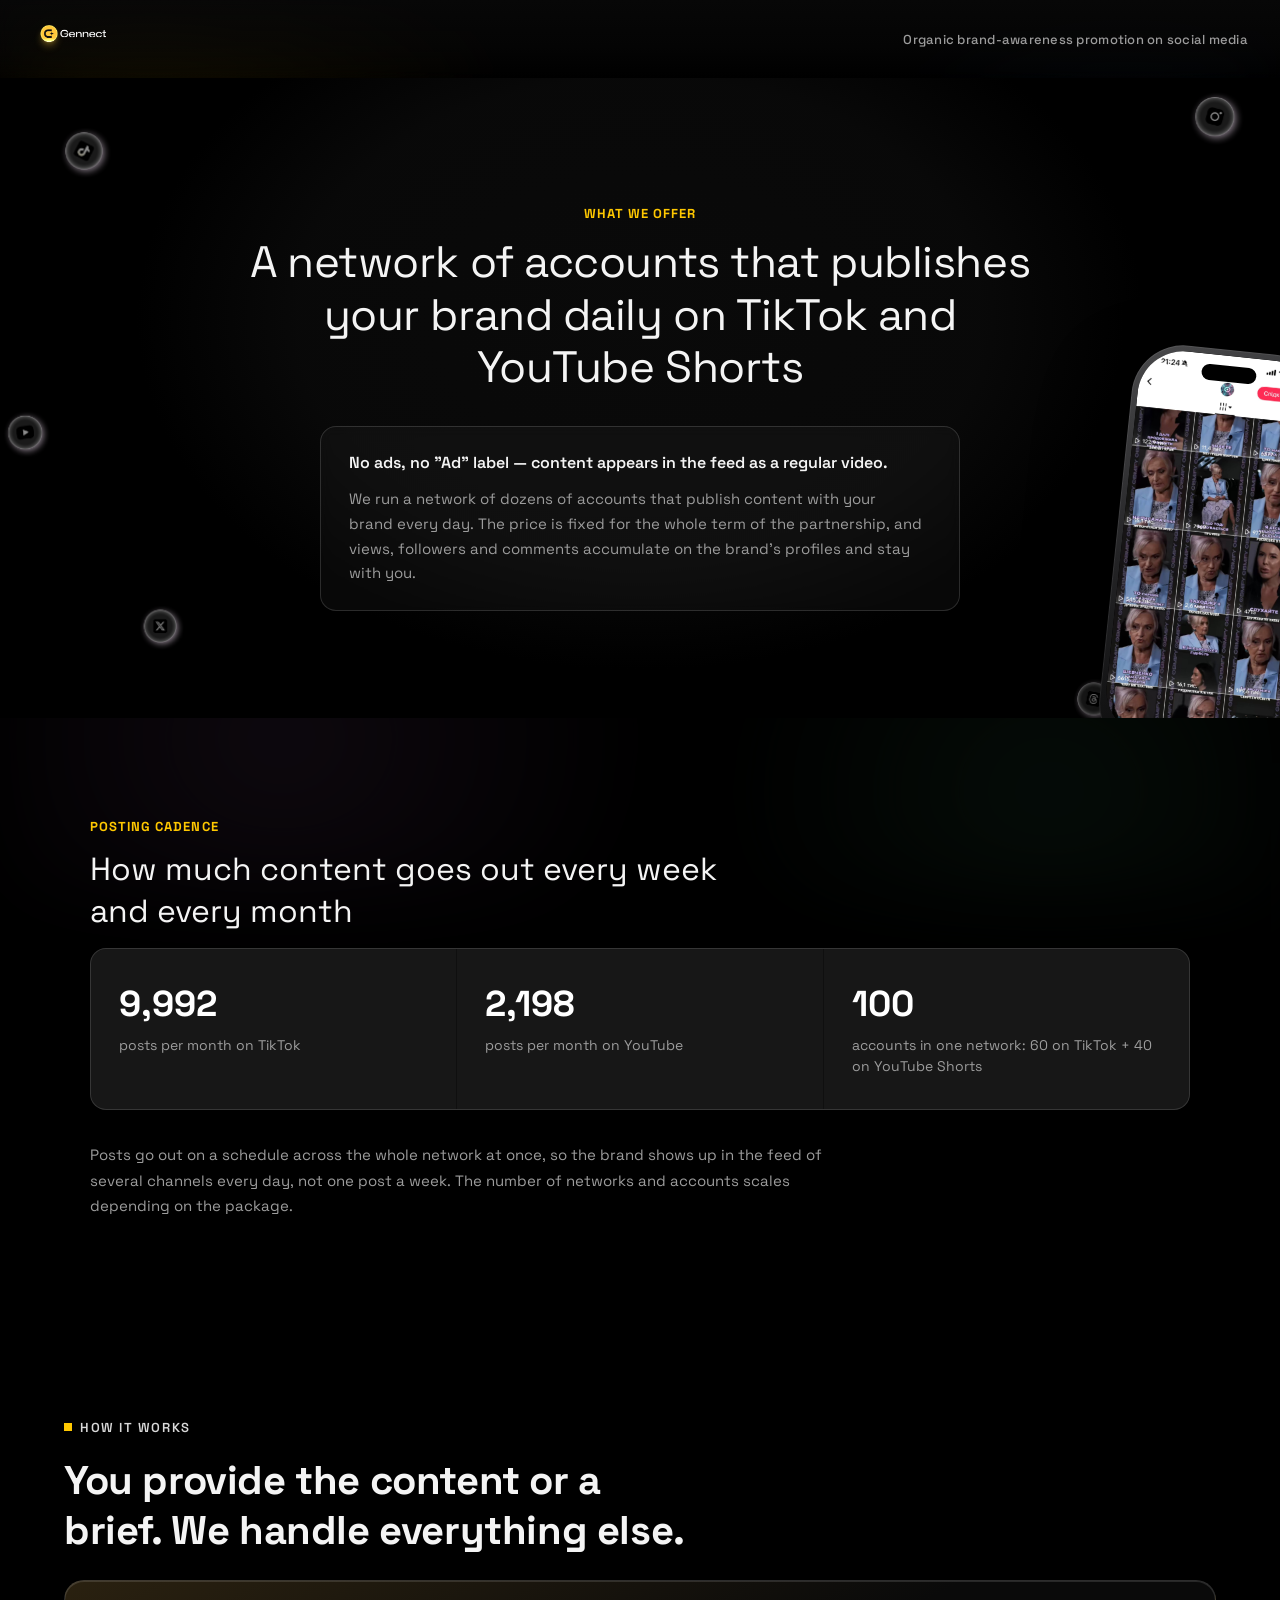
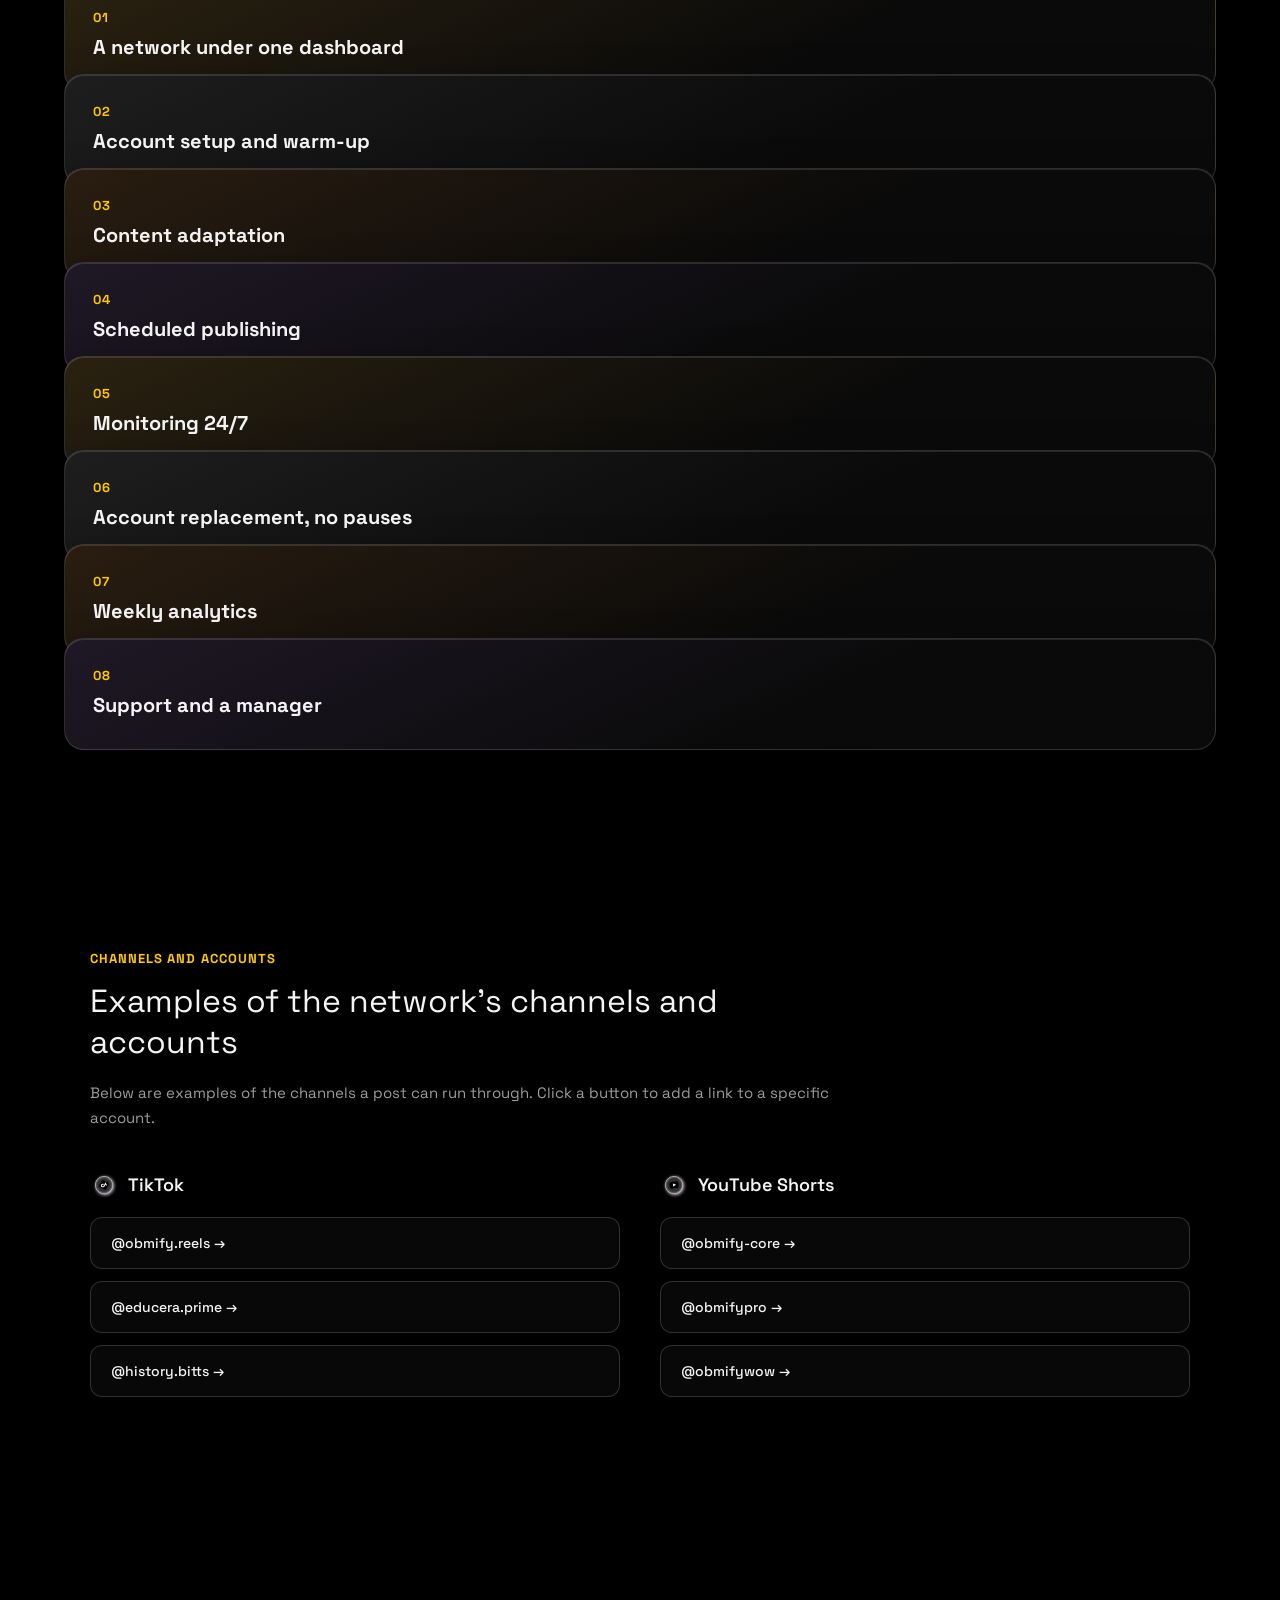
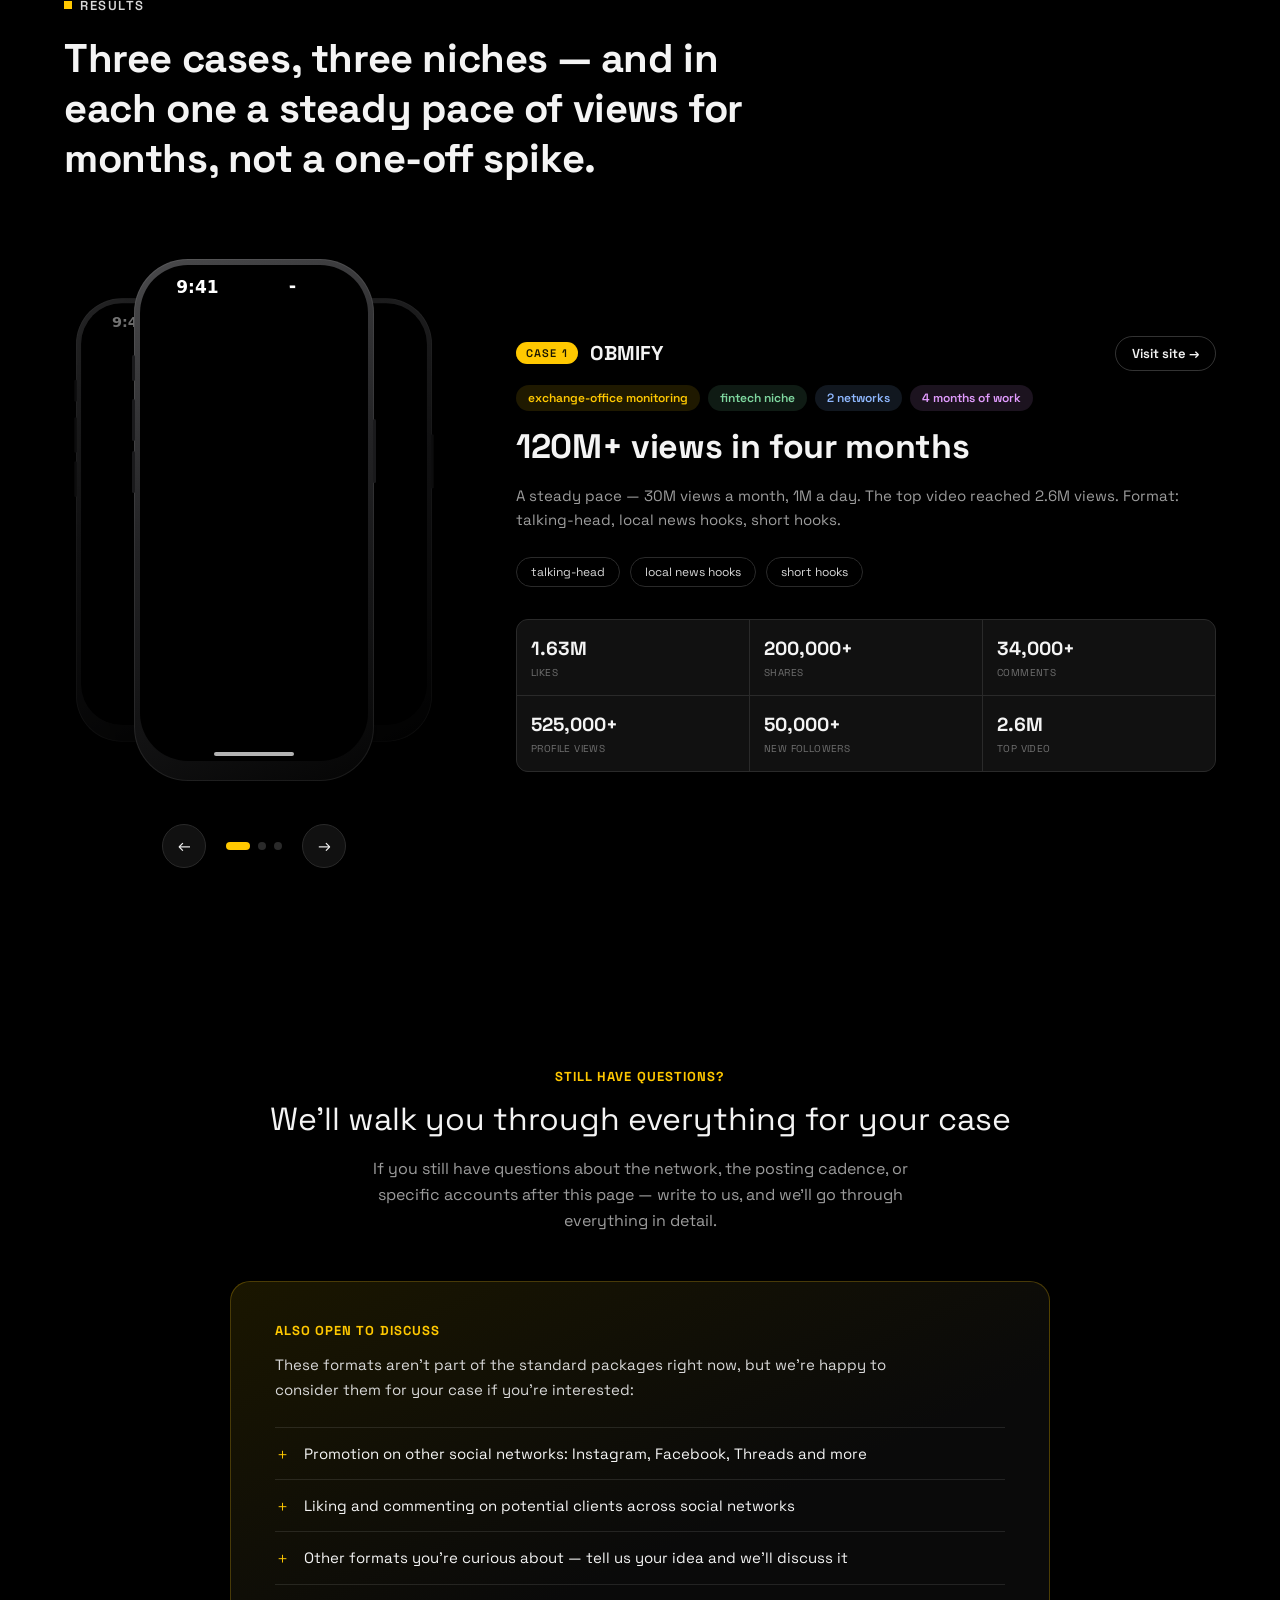
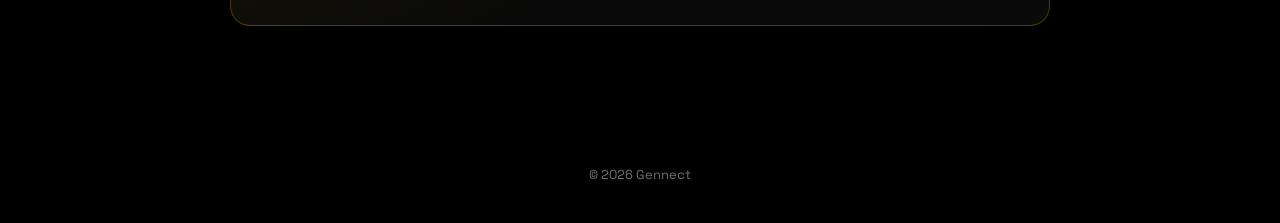
<file: index.html>
<!DOCTYPE html>
<html lang="en">
<head>
<meta charset="utf-8">
<meta name="viewport" content="width=device-width, initial-scale=1">
<title>Gennect — TikTok &amp; YouTube Shorts Promotion Network</title>
<link rel="preconnect" href="https://fonts.googleapis.com">
<link rel="preconnect" href="https://fonts.gstatic.com" crossorigin>
<link href="https://fonts.googleapis.com/css2?family=Space+Grotesk:wght@400;500;600;700&display=swap" rel="stylesheet">
<link rel="stylesheet" href="styles.css">
</head>
<body>
<div class="bg-glow" aria-hidden="true"></div>
<div class="page">

  <header class="gpe-header">
    <div class="header-inner">
      <img src="assets/logo.png" alt="Gennect" class="logo">
      <span class="header-tagline">Organic brand-awareness promotion on social media</span>
    </div>
  </header>

  <!-- HERO -->
  <section class="gpe-hero">
    <div class="hero-video-wrap">
      <video src="assets/hero-orb.mp4" autoplay loop muted playsinline class="hero-video"></video>
    </div>
    <div class="hero-icons" id="heroIcons">
      <div class="hero-icon" data-id="icon-tt"><img src="assets/icon-tt.png" alt=""></div>
      <div class="hero-icon" data-id="icon-ig"><img src="assets/icon-ig.png" alt=""></div>
      <div class="hero-icon" data-id="icon-yt"><img src="assets/icon-yt.png" alt=""></div>
      <div class="hero-icon" data-id="icon-fb"><img src="assets/icon-fb.png" alt=""></div>
      <div class="hero-icon" data-id="icon-x"><img src="assets/icon-x.png" alt=""></div>
      <div class="hero-icon" data-id="icon-threads"><img src="assets/icon-threads.png" alt=""></div>
    </div>
    <div class="hero-fade"></div>

    <div class="hero-phone-mock">
      <div class="ios-device" data-dark="true">
        <div class="ios-dynamic-island"></div>
        <div class="ios-status-bar">
          <span class="ios-time">9:41</span>
          <div class="ios-status-icons">
            <svg width="19" height="12" viewBox="0 0 19 12"><rect x="0" y="7.5" width="3.2" height="4.5" rx="0.7" fill="#fff"/><rect x="4.8" y="5" width="3.2" height="7" rx="0.7" fill="#fff"/><rect x="9.6" y="2.5" width="3.2" height="9.5" rx="0.7" fill="#fff"/><rect x="14.4" y="0" width="3.2" height="12" rx="0.7" fill="#fff"/></svg>
            <svg width="17" height="12" viewBox="0 0 17 12"><path d="M8.5 3.2C10.8 3.2 12.9 4.1 14.4 5.6L15.5 4.5C13.7 2.7 11.2 1.5 8.5 1.5C5.8 1.5 3.3 2.7 1.5 4.5L2.6 5.6C4.1 4.1 6.2 3.2 8.5 3.2Z" fill="#fff"/><path d="M8.5 6.8C9.9 6.8 11.1 7.3 12 8.2L13.1 7.1C11.8 5.9 10.2 5.1 8.5 5.1C6.8 5.1 5.2 5.9 3.9 7.1L5 8.2C5.9 7.3 7.1 6.8 8.5 6.8Z" fill="#fff"/><circle cx="8.5" cy="10.5" r="1.5" fill="#fff"/></svg>
            <svg width="27" height="13" viewBox="0 0 27 13"><rect x="0.5" y="0.5" width="23" height="12" rx="3.5" stroke="#fff" stroke-opacity="0.35" fill="none"/><rect x="2" y="2" width="20" height="9" rx="2" fill="#fff"/><path d="M25 4.5V8.5C25.8 8.2 26.5 7.2 26.5 6.5C26.5 5.8 25.8 4.8 25 4.5Z" fill="#fff" fill-opacity="0.4"/></svg>
          </div>
        </div>
        <div class="ios-content">
          <img src="assets/hero-phone-screenshot.png" alt="Gennect app screenshot">
        </div>
        <div class="ios-home-indicator"><span></span></div>
      </div>
    </div>

    <div class="hero-copy">
      <div class="eyebrow">WHAT WE OFFER</div>
      <h1 class="gpe-hero-h1">A network of accounts that publishes your brand daily on TikTok and YouTube Shorts</h1>
      <div class="hero-quote">
        <p class="hero-quote-lead">No ads, no "Ad" label — content appears in the feed as a regular video.</p>
        <p class="hero-quote-body">We run a network of dozens of accounts that publish content with your brand every day. The price is fixed for the whole term of the partnership, and views, followers and comments accumulate on the brand's profiles and stay with you.</p>
      </div>
    </div>
  </section>

  <!-- CADENCE -->
  <section class="gpe-section cadence-section">
    <div class="section-inner">
      <div class="eyebrow">POSTING CADENCE</div>
      <h2 class="section-h2 cadence-h2">How much content goes out every week and every month</h2>
      <div class="gpe-grid-3 cadence-grid">
        <div class="cadence-card">
          <div class="cadence-num" data-target="10000">0</div>
          <div class="cadence-label">posts per month on TikTok</div>
        </div>
        <div class="cadence-card">
          <div class="cadence-num" data-target="2200">0</div>
          <div class="cadence-label">posts per month on YouTube</div>
        </div>
        <div class="cadence-card">
          <div class="cadence-num" data-target="100">0</div>
          <div class="cadence-label">accounts in one network: 60 on TikTok + 40 on YouTube Shorts</div>
        </div>
      </div>
      <p class="cadence-footnote">Posts go out on a schedule across the whole network at once, so the brand shows up in the feed of several channels every day, not one post a week. The number of networks and accounts scales depending on the package.</p>
    </div>
  </section>

  <!-- HOW IT WORKS -->
  <section id="how" class="gpe-section how-section">
    <div class="section-inner-wide">
      <div class="how-head">
        <div class="kicker"><span class="kicker-dot"></span><span class="kicker-text">HOW IT WORKS</span></div>
        <h2 class="section-h2-lg">You provide the content or a brief. We handle everything else.</h2>
      </div>
      <div class="how-stack" id="howStack"></div>
    </div>
  </section>

  <!-- CHANNELS -->
  <section class="gpe-section channels-section">
    <div class="section-inner">
      <div class="eyebrow">CHANNELS AND ACCOUNTS</div>
      <h2 class="section-h2 cadence-h2">Examples of the network's channels and accounts</h2>
      <p class="channels-desc">Below are examples of the channels a post can run through. Click a button to add a link to a specific account.</p>
      <div class="gpe-grid-2 channels-grid">
        <div>
          <div class="channel-head"><img src="assets/icon-tt.png" alt=""><span>TikTok</span></div>
          <div class="channel-links">
            <a href="https://www.tiktok.com/@obmify.reels" target="_blank" rel="noopener noreferrer">@obmify.reels →</a>
            <a href="https://www.tiktok.com/@educera.prime" target="_blank" rel="noopener noreferrer">@educera.prime →</a>
            <a href="https://www.tiktok.com/@history.bitts" target="_blank" rel="noopener noreferrer">@history.bitts →</a>
          </div>
        </div>
        <div>
          <div class="channel-head"><img src="assets/icon-yt.png" alt=""><span>YouTube Shorts</span></div>
          <div class="channel-links">
            <a href="https://youtube.com/@obmify-core?si=LIQifD5f63Yjq5cV" target="_blank" rel="noopener noreferrer">@obmify-core →</a>
            <a href="https://youtube.com/@obmifypro" target="_blank" rel="noopener noreferrer">@obmifypro →</a>
            <a href="https://youtube.com/@obmifywow" target="_blank" rel="noopener noreferrer">@obmifywow →</a>
          </div>
        </div>
      </div>
    </div>
  </section>

  <!-- CASES -->
  <section id="cases" class="gpe-section cases-section">
    <div class="section-inner-wide">
      <div class="kicker"><span class="kicker-dot"></span><span class="kicker-text">RESULTS</span></div>
      <h2 class="section-h2-lg cases-h2">Three cases, three niches — and in each one a steady pace of views for months, not a one-off spike.</h2>

      <div class="gpe-cases-grid">
        <div class="cases-visual">
          <div class="phones-stage" id="phonesStage"></div>
          <div class="cases-nav">
            <button class="nav-btn" id="prevCase" aria-label="Previous case">←</button>
            <div class="dots" id="dots"></div>
            <button class="nav-btn" id="nextCase" aria-label="Next case">→</button>
          </div>
        </div>

        <div class="case-detail" id="caseDetail"></div>
      </div>
    </div>
  </section>

  <!-- CLOSING CTA -->
  <section class="gpe-section closing-section">
    <div class="closing-intro">
      <div class="eyebrow">STILL HAVE QUESTIONS?</div>
      <h2 class="section-h2 cadence-h2">We'll walk you through everything for your case</h2>
      <p class="closing-desc">If you still have questions about the network, the posting cadence, or specific accounts after this page — write to us, and we'll go through everything in detail.</p>
    </div>
    <div class="closing-card">
      <div class="eyebrow">ALSO OPEN TO DISCUSS</div>
      <p class="closing-card-desc">These formats aren't part of the standard packages right now, but we're happy to consider them for your case if you're interested:</p>
      <div class="closing-list">
        <div class="closing-item"><span class="plus">＋</span><span>Promotion on other social networks: Instagram, Facebook, Threads and more</span></div>
        <div class="closing-item"><span class="plus">＋</span><span>Liking and commenting on potential clients across social networks</span></div>
        <div class="closing-item closing-item-last"><span class="plus">＋</span><span>Other formats you're curious about — tell us your idea and we'll discuss it</span></div>
      </div>
    </div>
  </section>

  <footer class="footer">
    <div class="footer-copy">© 2026 Gennect</div>
  </footer>

</div>
<script src="script.js"></script>
</body>
</html>
</file>
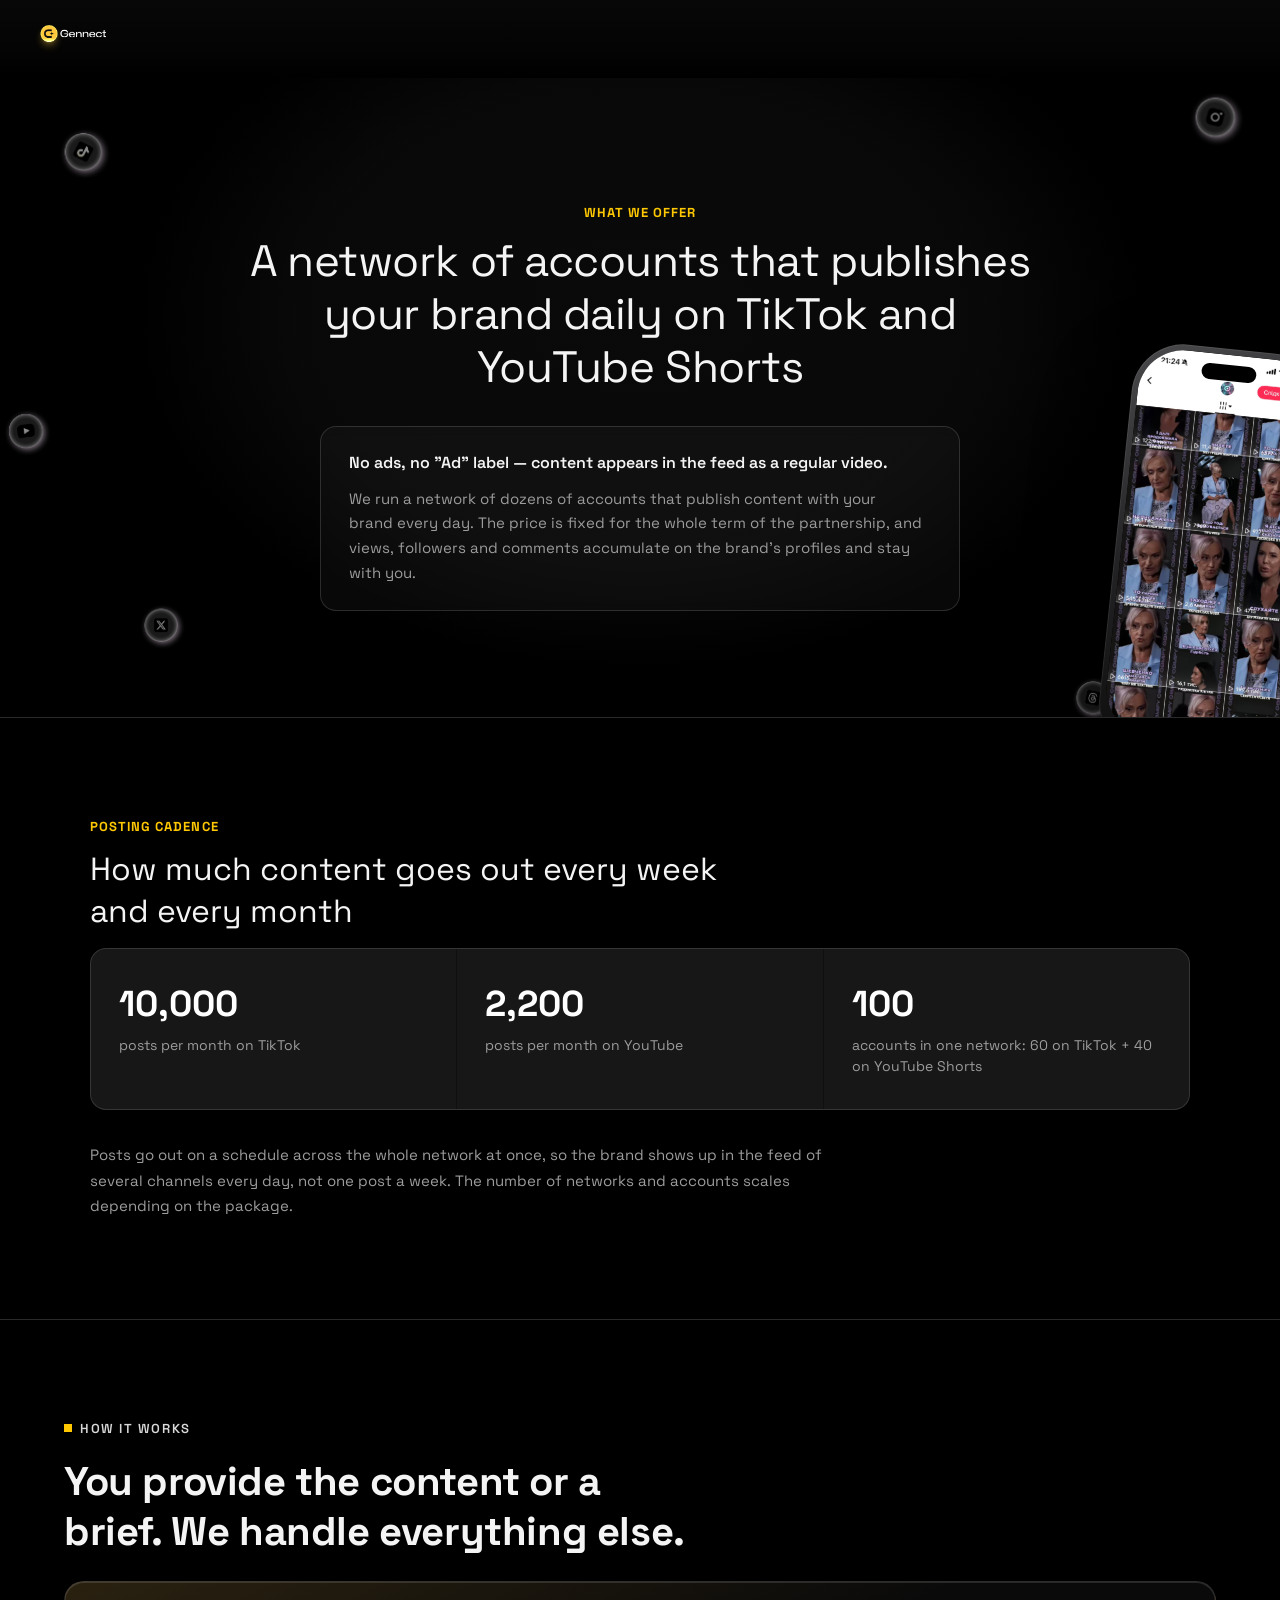
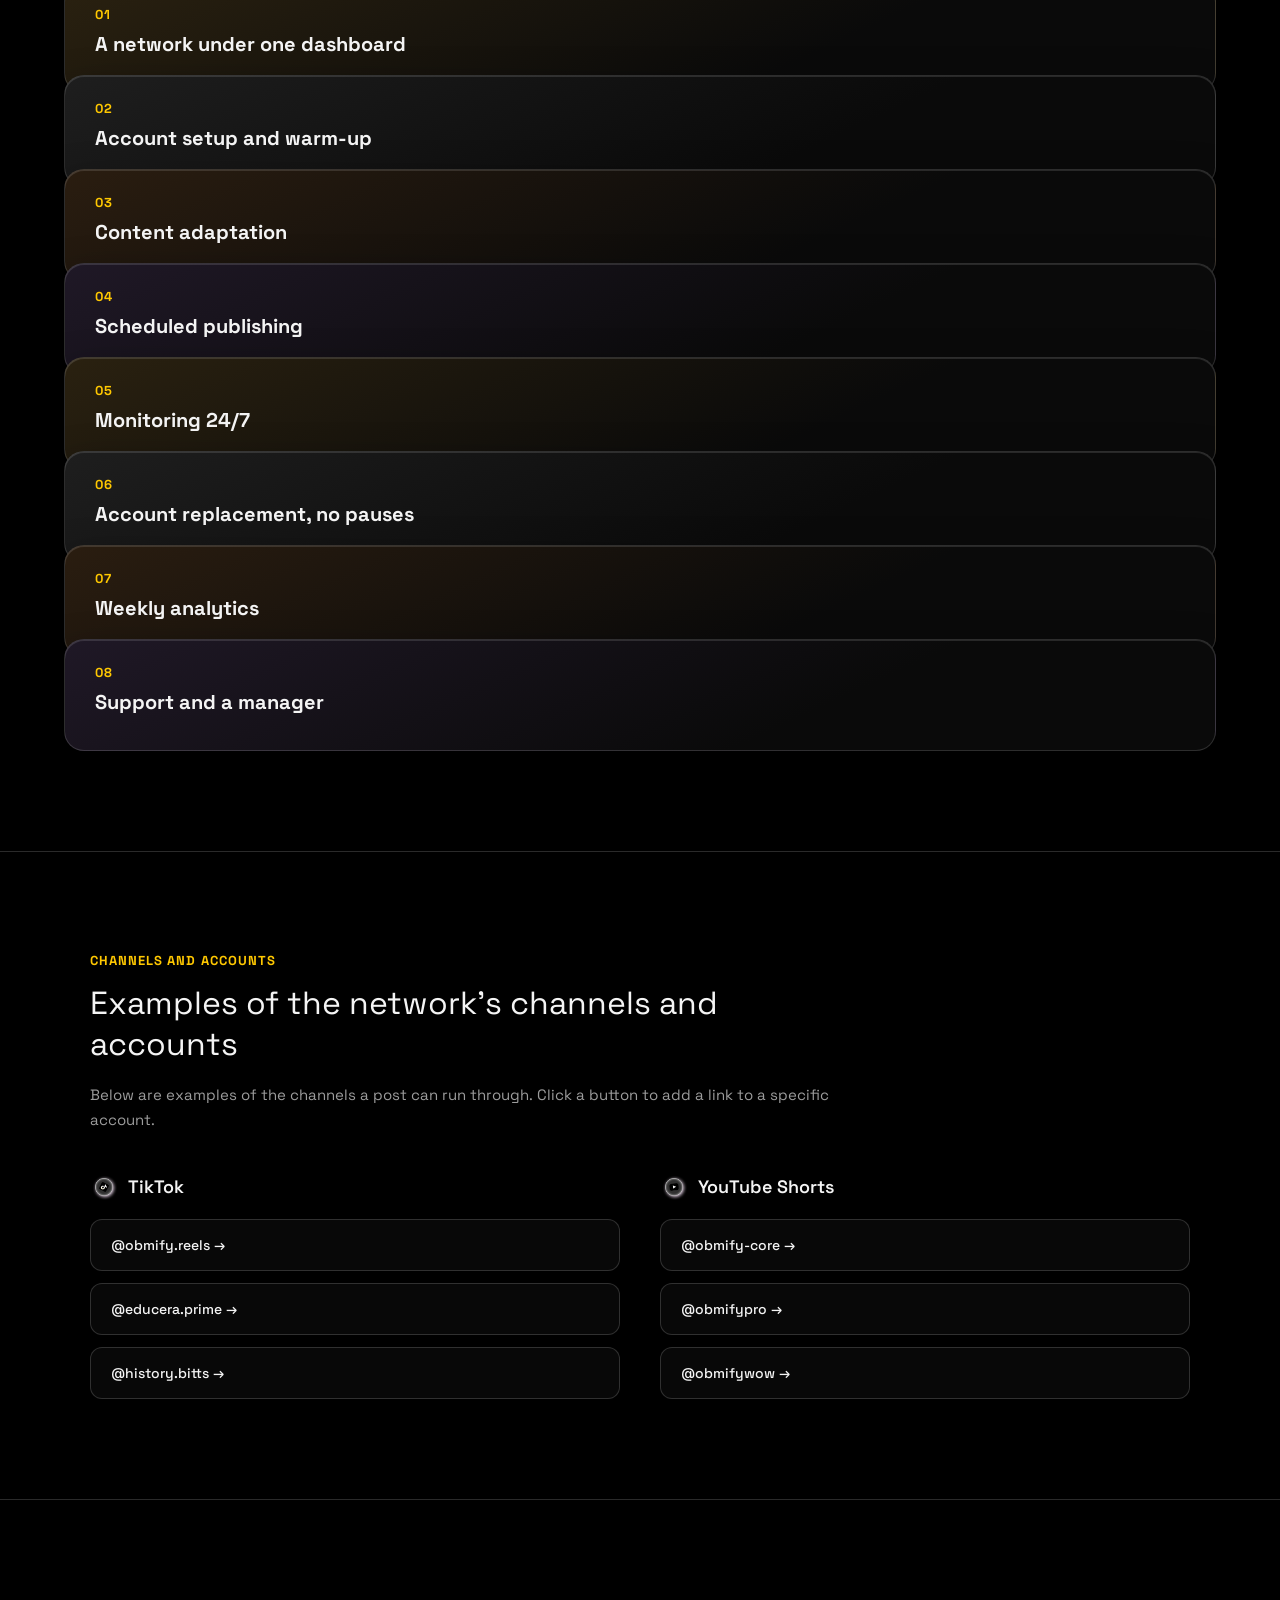
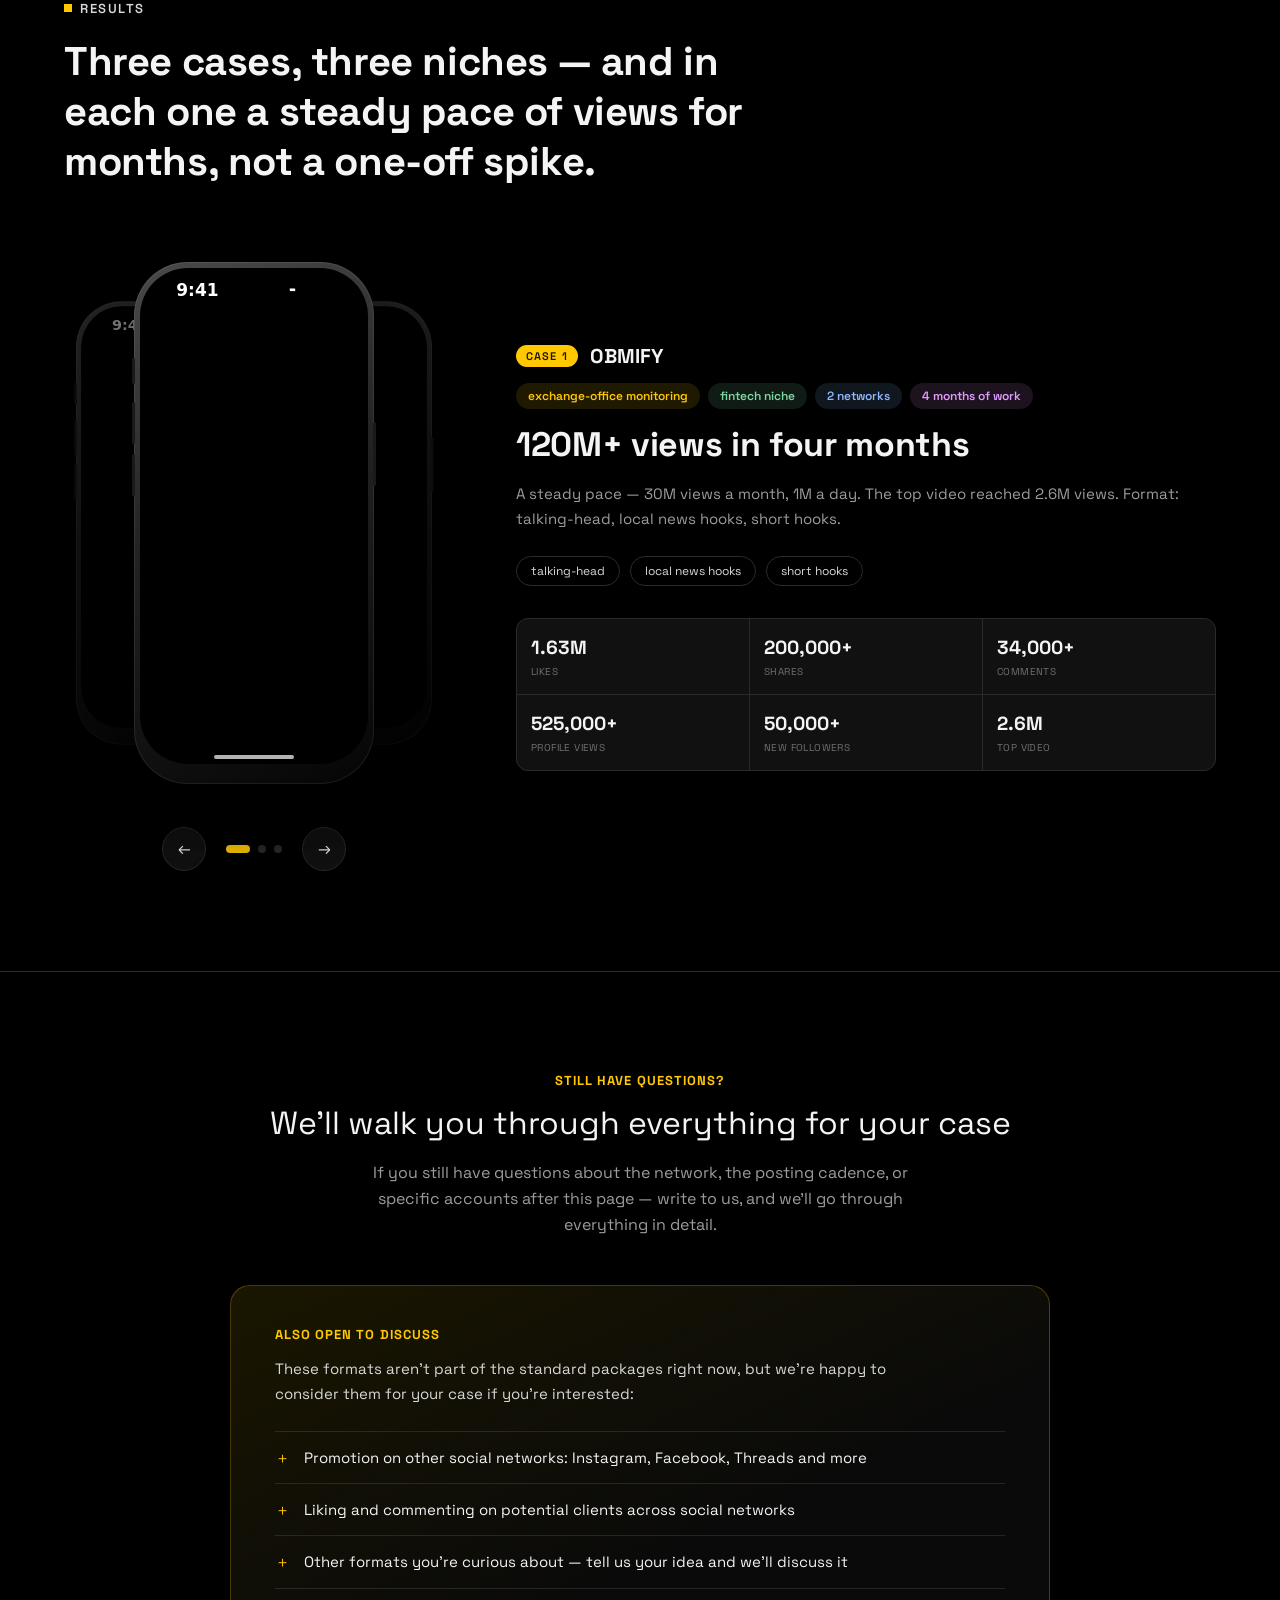
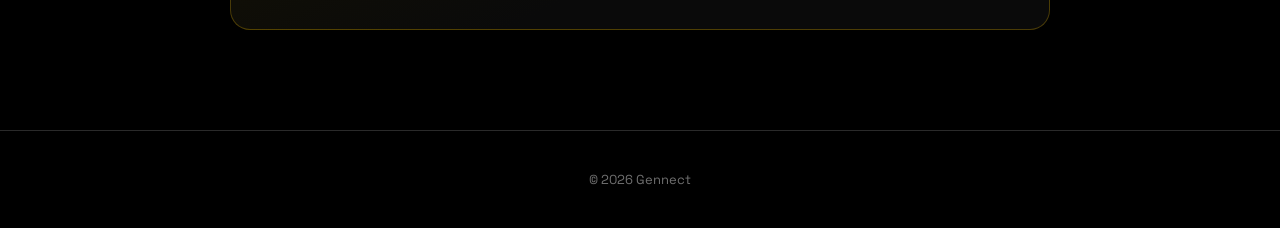
<file: site/index.html>
<!DOCTYPE html>
<html lang="en">
<head>
<meta charset="utf-8">
<meta name="viewport" content="width=device-width, initial-scale=1">
<title>Gennect — TikTok &amp; YouTube Shorts Promotion Network</title>
<link rel="preconnect" href="https://fonts.googleapis.com">
<link rel="preconnect" href="https://fonts.gstatic.com" crossorigin>
<link href="https://fonts.googleapis.com/css2?family=Space+Grotesk:wght@400;500;600;700&display=swap" rel="stylesheet">
<link rel="stylesheet" href="styles.css">
</head>
<body>
<div class="page">

  <header class="gpe-header">
    <div class="header-inner">
      <img src="assets/logo.png" alt="Gennect" class="logo">
    </div>
  </header>

  <!-- HERO -->
  <section class="gpe-hero">
    <div class="hero-video-wrap">
      <video src="assets/hero-orb.mp4" autoplay loop muted playsinline class="hero-video"></video>
    </div>
    <div class="hero-icons" id="heroIcons">
      <div class="hero-icon" data-id="icon-tt"><img src="assets/icon-tt.png" alt=""></div>
      <div class="hero-icon" data-id="icon-ig"><img src="assets/icon-ig.png" alt=""></div>
      <div class="hero-icon" data-id="icon-yt"><img src="assets/icon-yt.png" alt=""></div>
      <div class="hero-icon" data-id="icon-fb"><img src="assets/icon-fb.png" alt=""></div>
      <div class="hero-icon" data-id="icon-x"><img src="assets/icon-x.png" alt=""></div>
      <div class="hero-icon" data-id="icon-threads"><img src="assets/icon-threads.png" alt=""></div>
    </div>
    <div class="hero-fade"></div>

    <div class="hero-phone-mock">
      <div class="ios-device" data-dark="true">
        <div class="ios-dynamic-island"></div>
        <div class="ios-status-bar">
          <span class="ios-time">9:41</span>
          <div class="ios-status-icons">
            <svg width="19" height="12" viewBox="0 0 19 12"><rect x="0" y="7.5" width="3.2" height="4.5" rx="0.7" fill="#fff"/><rect x="4.8" y="5" width="3.2" height="7" rx="0.7" fill="#fff"/><rect x="9.6" y="2.5" width="3.2" height="9.5" rx="0.7" fill="#fff"/><rect x="14.4" y="0" width="3.2" height="12" rx="0.7" fill="#fff"/></svg>
            <svg width="17" height="12" viewBox="0 0 17 12"><path d="M8.5 3.2C10.8 3.2 12.9 4.1 14.4 5.6L15.5 4.5C13.7 2.7 11.2 1.5 8.5 1.5C5.8 1.5 3.3 2.7 1.5 4.5L2.6 5.6C4.1 4.1 6.2 3.2 8.5 3.2Z" fill="#fff"/><path d="M8.5 6.8C9.9 6.8 11.1 7.3 12 8.2L13.1 7.1C11.8 5.9 10.2 5.1 8.5 5.1C6.8 5.1 5.2 5.9 3.9 7.1L5 8.2C5.9 7.3 7.1 6.8 8.5 6.8Z" fill="#fff"/><circle cx="8.5" cy="10.5" r="1.5" fill="#fff"/></svg>
            <svg width="27" height="13" viewBox="0 0 27 13"><rect x="0.5" y="0.5" width="23" height="12" rx="3.5" stroke="#fff" stroke-opacity="0.35" fill="none"/><rect x="2" y="2" width="20" height="9" rx="2" fill="#fff"/><path d="M25 4.5V8.5C25.8 8.2 26.5 7.2 26.5 6.5C26.5 5.8 25.8 4.8 25 4.5Z" fill="#fff" fill-opacity="0.4"/></svg>
          </div>
        </div>
        <div class="ios-content">
          <img src="assets/hero-phone-screenshot.png" alt="Gennect app screenshot">
        </div>
        <div class="ios-home-indicator"><span></span></div>
      </div>
    </div>

    <div class="hero-copy">
      <div class="eyebrow">WHAT WE OFFER</div>
      <h1 class="gpe-hero-h1">A network of accounts that publishes your brand daily on TikTok and YouTube Shorts</h1>
      <div class="hero-quote">
        <p class="hero-quote-lead">No ads, no "Ad" label — content appears in the feed as a regular video.</p>
        <p class="hero-quote-body">We run a network of dozens of accounts that publish content with your brand every day. The price is fixed for the whole term of the partnership, and views, followers and comments accumulate on the brand's profiles and stay with you.</p>
      </div>
    </div>
  </section>

  <!-- CADENCE -->
  <section class="gpe-section cadence-section">
    <div class="section-inner">
      <div class="eyebrow">POSTING CADENCE</div>
      <h2 class="section-h2 cadence-h2">How much content goes out every week and every month</h2>
      <div class="gpe-grid-3 cadence-grid">
        <div class="cadence-card">
          <div class="cadence-num">10,000</div>
          <div class="cadence-label">posts per month on TikTok</div>
        </div>
        <div class="cadence-card">
          <div class="cadence-num">2,200</div>
          <div class="cadence-label">posts per month on YouTube</div>
        </div>
        <div class="cadence-card">
          <div class="cadence-num">100</div>
          <div class="cadence-label">accounts in one network: 60 on TikTok + 40 on YouTube Shorts</div>
        </div>
      </div>
      <p class="cadence-footnote">Posts go out on a schedule across the whole network at once, so the brand shows up in the feed of several channels every day, not one post a week. The number of networks and accounts scales depending on the package.</p>
    </div>
  </section>

  <!-- HOW IT WORKS -->
  <section id="how" class="gpe-section how-section">
    <div class="section-inner-wide">
      <div class="how-head">
        <div class="kicker"><span class="kicker-dot"></span><span class="kicker-text">HOW IT WORKS</span></div>
        <h2 class="section-h2-lg">You provide the content or a brief. We handle everything else.</h2>
      </div>
      <div class="how-stack" id="howStack"></div>
    </div>
  </section>

  <!-- CHANNELS -->
  <section class="gpe-section channels-section">
    <div class="section-inner">
      <div class="eyebrow">CHANNELS AND ACCOUNTS</div>
      <h2 class="section-h2 cadence-h2">Examples of the network's channels and accounts</h2>
      <p class="channels-desc">Below are examples of the channels a post can run through. Click a button to add a link to a specific account.</p>
      <div class="gpe-grid-2 channels-grid">
        <div>
          <div class="channel-head"><img src="assets/icon-tt.png" alt=""><span>TikTok</span></div>
          <div class="channel-links">
            <a href="https://www.tiktok.com/@obmify.reels" target="_blank" rel="noopener noreferrer">@obmify.reels →</a>
            <a href="https://www.tiktok.com/@educera.prime" target="_blank" rel="noopener noreferrer">@educera.prime →</a>
            <a href="https://www.tiktok.com/@history.bitts" target="_blank" rel="noopener noreferrer">@history.bitts →</a>
          </div>
        </div>
        <div>
          <div class="channel-head"><img src="assets/icon-yt.png" alt=""><span>YouTube Shorts</span></div>
          <div class="channel-links">
            <a href="https://youtube.com/@obmify-core?si=LIQifD5f63Yjq5cV" target="_blank" rel="noopener noreferrer">@obmify-core →</a>
            <a href="https://youtube.com/@obmifypro" target="_blank" rel="noopener noreferrer">@obmifypro →</a>
            <a href="https://youtube.com/@obmifywow" target="_blank" rel="noopener noreferrer">@obmifywow →</a>
          </div>
        </div>
      </div>
    </div>
  </section>

  <!-- CASES -->
  <section id="cases" class="gpe-section cases-section">
    <div class="section-inner-wide">
      <div class="kicker"><span class="kicker-dot"></span><span class="kicker-text">RESULTS</span></div>
      <h2 class="section-h2-lg cases-h2">Three cases, three niches — and in each one a steady pace of views for months, not a one-off spike.</h2>

      <div class="gpe-cases-grid">
        <div>
          <div class="phones-stage" id="phonesStage"></div>
          <div class="cases-nav">
            <button class="nav-btn" id="prevCase" aria-label="Previous case">←</button>
            <div class="dots" id="dots"></div>
            <button class="nav-btn" id="nextCase" aria-label="Next case">→</button>
          </div>
        </div>

        <div class="case-detail" id="caseDetail"></div>
      </div>
    </div>
  </section>

  <!-- CLOSING CTA -->
  <section class="gpe-section closing-section">
    <div class="closing-intro">
      <div class="eyebrow">STILL HAVE QUESTIONS?</div>
      <h2 class="section-h2 cadence-h2">We'll walk you through everything for your case</h2>
      <p class="closing-desc">If you still have questions about the network, the posting cadence, or specific accounts after this page — write to us, and we'll go through everything in detail.</p>
    </div>
    <div class="closing-card">
      <div class="eyebrow">ALSO OPEN TO DISCUSS</div>
      <p class="closing-card-desc">These formats aren't part of the standard packages right now, but we're happy to consider them for your case if you're interested:</p>
      <div class="closing-list">
        <div class="closing-item"><span class="plus">＋</span><span>Promotion on other social networks: Instagram, Facebook, Threads and more</span></div>
        <div class="closing-item"><span class="plus">＋</span><span>Liking and commenting on potential clients across social networks</span></div>
        <div class="closing-item closing-item-last"><span class="plus">＋</span><span>Other formats you're curious about — tell us your idea and we'll discuss it</span></div>
      </div>
    </div>
  </section>

  <footer class="footer">
    <div class="footer-copy">© 2026 Gennect</div>
  </footer>

</div>
<script src="script.js"></script>
</body>
</html>
</file>
<file: styles.css>
:root {
  --bg: #0A0A0A;
  --card: #151515;
  --border: #2A2A2A;
  --accent: #FFC800;
  --accent-hover: #FFDD4D;
  --text-1: #F4F4F4;
  --text-2: #CFCFCF;
  --text-3: #9C9C9C;
  --text-4: #6F6F6F;
}

* { box-sizing: border-box; font-family: 'Space Grotesk', sans-serif; }

html {
  scroll-behavior: smooth;
  background: #000000;
  overscroll-behavior-y: none;
}

body {
  margin: 0;
  background: #000000;
  overflow-x: hidden;
  overscroll-behavior-y: none;
}

a { color: var(--accent); text-decoration: none; }
a:hover { color: var(--accent-hover); }
::selection { background: rgba(255, 200, 0, 0.35); }

@keyframes gpeCaseIn {
  from { opacity: 0; transform: translateY(14px); }
  to { opacity: 1; transform: translateY(0); }
}

.page { position: relative; z-index: 1; background: rgba(0, 0, 0, 0.86); color: var(--text-1); min-height: 100vh; }

/* Fixed, barely-visible animated color glow behind the whole page */
.bg-glow {
  position: fixed;
  inset: 0;
  z-index: 0;
  pointer-events: none;
  overflow: hidden;
  background:
    radial-gradient(ellipse 640px 520px at 12% 18%, rgba(255, 200, 0, 0.55), transparent 62%),
    radial-gradient(ellipse 560px 480px at 88% 28%, rgba(143, 184, 255, 0.46), transparent 60%),
    radial-gradient(ellipse 620px 520px at 22% 82%, rgba(226, 156, 255, 0.42), transparent 60%),
    radial-gradient(ellipse 560px 480px at 82% 88%, rgba(127, 216, 160, 0.4), transparent 60%);
  filter: blur(40px) saturate(140%);
  animation: bgGlowDrift 36s ease-in-out infinite alternate, bgGlowHue 48s linear infinite;
}
@keyframes bgGlowDrift {
  0%   { transform: translate(-2%, -1%) scale(1); }
  50%  { transform: translate(2%, 2%) scale(1.12); }
  100% { transform: translate(-1%, 2%) scale(1.04); }
}
@keyframes bgGlowHue {
  from { filter: blur(40px) saturate(140%) hue-rotate(0deg); }
  to   { filter: blur(40px) saturate(140%) hue-rotate(360deg); }
}
@media (prefers-reduced-motion: reduce) {
  .bg-glow { animation: none; }
}

.eyebrow {
  font-size: 13px;
  font-weight: 700;
  letter-spacing: 0.08em;
  color: var(--accent);
  margin-bottom: 14px;
}

.kicker { display: flex; align-items: center; gap: 8px; margin-bottom: 20px; }
.kicker-dot { width: 8px; height: 8px; background: var(--accent); display: inline-block; }
.kicker-text { font-size: 13px; font-weight: 600; letter-spacing: 0.12em; color: #D8D8D8; }

.gpe-grid-3 { display: grid; grid-template-columns: repeat(3, 1fr); }
.gpe-grid-2 { display: grid; grid-template-columns: 1fr 1fr; }
.gpe-cases-grid { display: grid; grid-template-columns: 380px 1fr; gap: 72px; align-items: center; }

.section-inner { max-width: 1100px; margin: 0 auto; }
.section-inner-wide { max-width: 1280px; margin: 0 auto; }

.gpe-section { padding: 100px 64px; }

.section-h2 {
  font-size: 32px;
  font-weight: 400;
  margin: 0 0 40px;
  max-width: 640px;
  line-height: 1.3;
}
.cadence-h2 { margin-bottom: 16px; }

.section-h2-lg {
  font-size: 40px;
  font-weight: 700;
  letter-spacing: -0.01em;
  margin: 0;
  max-width: 640px;
  line-height: 1.25;
  text-wrap: pretty;
}

/* HEADER */
.gpe-header {
  position: sticky;
  top: 0;
  z-index: 20;
  padding: 0 32px;
  background: linear-gradient(to bottom, rgba(10, 10, 10, 0.7) 0%, rgba(10, 10, 10, 0.4) 60%, transparent 100%);
  -webkit-backdrop-filter: blur(6px);
  backdrop-filter: blur(6px);
}
.header-inner {
  max-width: 1280px;
  margin: 0 auto;
  display: flex;
  align-items: center;
  justify-content: space-between;
  padding: 22px 0;
  flex-wrap: wrap;
  gap: 12px;
}
.logo { height: 34px; width: auto; object-fit: contain; display: block; pointer-events: none; }
.header-tagline {
  font-size: 13px;
  font-weight: 500;
  letter-spacing: 0.02em;
  color: var(--text-3);
  white-space: nowrap;
}

/* HERO */
.gpe-hero {
  position: relative;
  padding: 120px 32px 100px;
  min-height: 640px;
  display: flex;
  align-items: center;
  justify-content: center;
  text-align: center;
  overflow: hidden;
  background: #000000;
}
.hero-video-wrap {
  position: absolute;
  top: 0;
  left: 50%;
  width: 1400px;
  height: 100%;
  transform: translateX(-50%);
  overflow: hidden;
  pointer-events: none;
  z-index: 0;
}
.hero-video { width: 100%; height: 100%; object-fit: cover; object-position: center; }
.hero-icons { position: absolute; top: 0; left: 0; width: 100%; height: 100%; pointer-events: none; z-index: 0; }
.hero-icon {
  position: absolute;
  will-change: transform;
}
.hero-icon img { width: 100%; height: 100%; display: block; opacity: 0.55; }
.hero-fade {
  position: absolute;
  top: -40px;
  left: 50%;
  width: 1100px;
  height: 800px;
  transform: translateX(-50%);
  background: radial-gradient(ellipse 52% 50% at 50% 35%, rgba(10, 10, 10, 0.97) 0%, rgba(10, 10, 10, 0.85) 60%, transparent 88%);
  pointer-events: none;
  z-index: 0;
}
.hero-phone-mock {
  position: absolute;
  right: -25px;
  bottom: -43px;
  width: 190px;
  box-sizing: border-box;
  padding: 6px;
  border-radius: 52px;
  background: linear-gradient(155deg, #4a4a4c, #232325 45%, #050505 100%);
  box-shadow: 0 40px 80px rgba(0, 0, 0, 0.55), inset 0 0 0 1px rgba(255, 255, 255, 0.08);
  transform: rotate(6deg);
  z-index: 1;
  pointer-events: none;
  aspect-ratio: 190 / 412;
}
.hero-copy { position: relative; z-index: 1; max-width: 820px; margin: 0 auto; }
.gpe-hero-h1 {
  font-size: 44px;
  line-height: 1.2;
  font-weight: 400;
  letter-spacing: -0.01em;
  margin: 0;
  text-wrap: pretty;
}
.hero-quote {
  margin: 32px auto 0;
  max-width: 640px;
  padding: 24px 28px;
  border: 1px solid rgba(255, 255, 255, 0.14);
  border-radius: 16px;
  background: rgba(255, 255, 255, 0.03);
  -webkit-backdrop-filter: blur(6px);
  backdrop-filter: blur(6px);
  text-align: left;
}
.hero-quote-lead { font-size: 16px; font-weight: 600; line-height: 1.5; color: var(--text-1); margin: 0 0 12px; text-wrap: pretty; }
.hero-quote-body { font-size: 15px; font-weight: 400; line-height: 1.65; color: var(--text-3); margin: 0; text-wrap: pretty; }

/* iOS device frame */
.ios-device {
  width: 100%;
  aspect-ratio: 402 / 874;
  border-radius: 46px;
  overflow: hidden;
  position: relative;
  background: #000;
  font-family: -apple-system, system-ui, sans-serif;
  -webkit-font-smoothing: antialiased;
}
.ios-dynamic-island {
  position: absolute;
  top: 2.5%;
  left: 50%;
  transform: translateX(-50%);
  width: 31%;
  height: 4.2%;
  border-radius: 24px;
  background: #000;
  z-index: 50;
}
.ios-status-bar {
  position: absolute;
  top: 0; left: 0; right: 0;
  z-index: 10;
  display: flex;
  gap: 25%;
  align-items: center;
  justify-content: center;
  padding: 5% 6% 4.3%;
  box-sizing: border-box;
}
.ios-time { font-family: -apple-system, "SF Pro", system-ui; font-weight: 590; font-size: clamp(9px, 4.2vw, 17px); line-height: 22px; color: #fff; }
.ios-status-icons { display: flex; align-items: center; gap: 4%; }
.ios-status-icons svg { width: 12%; height: auto; max-width: 27px; }
.ios-content { position: absolute; inset: 0; }
.ios-content img, .ios-content video { width: 100%; height: 100%; object-fit: cover; display: block; }
.ios-home-indicator {
  position: absolute; bottom: 0; left: 0; right: 0; z-index: 60;
  height: 8%; display: flex; justify-content: center; align-items: flex-end;
  padding-bottom: 2%; pointer-events: none;
}
.ios-home-indicator span { width: 35%; height: 4px; border-radius: 100px; background: rgba(255, 255, 255, 0.7); display: block; }

/* CADENCE */
.cadence-grid {
  gap: 1px;
  background: rgba(255, 255, 255, 0.06);
  border: 1px solid rgba(255, 255, 255, 0.16);
  border-radius: 16px;
  overflow: hidden;
}
.cadence-card { background: rgba(255, 255, 255, 0.03); padding: 32px 28px; }
.cadence-num { font-size: 36px; font-weight: 700; color: #FFFFFF; }
.cadence-label { font-size: 14px; color: var(--text-3); margin-top: 8px; line-height: 1.5; }
.cadence-footnote { font-size: 15px; line-height: 1.7; color: var(--text-3); max-width: 760px; margin: 32px 0 0; }

/* HOW IT WORKS */
.how-section { position: relative; }
.how-head { margin-bottom: 24px; }
.how-stack { display: flex; flex-direction: column; margin-top: 24px; }
.how-item {
  position: relative;
  border-radius: 20px;
  border: 1px solid rgba(255, 255, 255, 0.14);
  box-shadow: 0 20px 40px rgba(0, 0, 0, 0.6), inset 0 1px 0 rgba(255, 255, 255, 0.12);
  overflow: hidden;
  transition: height 0.55s cubic-bezier(.25, .1, .25, 1);
  cursor: pointer;
  height: 112px;
}
.how-item-inner { padding: 28px; box-sizing: border-box; display: flex; align-items: flex-start; gap: 28px; }
.how-text { flex: 1 1 380px; min-width: 0; }
.how-num-row { display: flex; align-items: center; gap: 12px; margin-bottom: 8px; }
.how-num { font-size: 13px; font-weight: 700; letter-spacing: 0.06em; color: var(--accent); }
.how-title { font-size: 20px; font-weight: 700; color: var(--text-1); margin: 0; line-height: 1.3; }
.how-desc { font-size: 15px; line-height: 1.6; color: var(--text-3); margin: 12px 0 0; max-width: 680px; opacity: 0; transition: opacity 0.45s ease; }
.how-video-wrap {
  flex: 0 0 260px; width: 260px; height: 196px; border-radius: 20px; overflow: hidden;
  display: flex; align-items: center; justify-content: center; opacity: 0; transition: opacity 0.45s ease;
}
.how-video-wrap video { width: 100%; height: 100%; object-fit: contain; }
.how-item.is-open .how-desc,
.how-item.is-open .how-video-wrap { opacity: 1; }

/* CHANNELS */
.channels-desc { font-size: 15px; line-height: 1.7; color: var(--text-3); max-width: 760px; margin: 0 0 40px; }
.channels-grid { gap: 40px; }
.channel-head { display: flex; align-items: center; gap: 10px; margin-bottom: 18px; }
.channel-head img { width: 28px; height: 28px; }
.channel-head span { font-size: 18px; font-weight: 600; }
.channel-links { display: flex; flex-direction: column; gap: 12px; }
.channel-links a {
  display: block; padding: 16px 20px; border: 1px solid rgba(255, 255, 255, 0.16);
  border-radius: 12px; background: rgba(255, 255, 255, 0.03); color: var(--text-1);
  font-size: 14px; font-weight: 500;
}
.channel-links a:hover { border-color: rgba(255, 200, 0, 0.4); color: var(--accent); }

/* CASES */
.cases-section { position: relative; overflow: hidden; }
.cases-h2 { margin: 0 0 56px; max-width: 700px; }
.phones-stage { position: relative; height: 560px; }
.case-phone {
  position: absolute; top: 50%; left: 50%;
  width: 240px; height: 522px; box-sizing: border-box; padding: 6px; border-radius: 54px;
  background: linear-gradient(155deg, #4a4a4c, #232325 45%, #050505 100%);
  box-shadow: 0 40px 80px rgba(0, 0, 0, 0.55), inset 0 0 0 1px rgba(255, 255, 255, 0.08);
  transition: transform 0.5s cubic-bezier(.22, .9, .32, 1), opacity 0.5s ease;
}
.case-phone .ios-device { border-radius: 48px; }
.case-btn-wrap { left: -2px; }
.case-phone-notch { position: absolute; border-radius: 2px; background: #1a1a1c; }
.notch-1 { left: -2px; top: 96px; width: 3px; height: 26px; box-shadow: -1px 0 1px rgba(0,0,0,0.4); }
.notch-2 { left: -2px; top: 140px; width: 3px; height: 42px; box-shadow: -1px 0 1px rgba(0,0,0,0.4); }
.notch-3 { left: -2px; top: 192px; width: 3px; height: 42px; box-shadow: -1px 0 1px rgba(0,0,0,0.4); }
.notch-4 { right: -2px; top: 160px; width: 3px; height: 64px; box-shadow: 1px 0 1px rgba(0,0,0,0.4); }

.cases-nav { display: flex; align-items: center; justify-content: center; gap: 20px; margin-top: 24px; }
.nav-btn {
  width: 44px; height: 44px; border-radius: 50%; border: 1px solid var(--border);
  background: #111; color: var(--text-1); font-size: 16px; cursor: pointer;
  display: flex; align-items: center; justify-content: center;
}
.nav-btn:hover { border-color: var(--accent); color: var(--accent); }
.dots { display: flex; gap: 8px; }
.dot { height: 8px; border-radius: 999px; border: none; cursor: pointer; padding: 0; transition: all 0.3s ease; background: var(--border); width: 8px; }
.dot.is-active { background: var(--accent); width: 24px; }

.case-detail { min-width: 0; animation: gpeCaseIn 0.5s cubic-bezier(.22, .9, .32, 1); }
.case-top-row { display: flex; align-items: center; justify-content: space-between; gap: 12px; flex-wrap: wrap; margin-bottom: 14px; }
.case-top-left { display: flex; align-items: center; gap: 12px; flex-wrap: wrap; }
.case-label { font-size: 11px; font-weight: 600; letter-spacing: 0.1em; color: #1A1600; background: var(--accent); padding: 4px 10px; border-radius: 999px; }
.case-name { font-size: 20px; font-weight: 700; }
.case-visit-btn {
  flex-shrink: 0;
  font-size: 13px;
  font-weight: 600;
  color: var(--text-1);
  border: 1px solid rgba(255, 255, 255, 0.2);
  border-radius: 999px;
  padding: 8px 16px;
  white-space: nowrap;
  transition: border-color 0.2s ease, color 0.2s ease, background 0.2s ease;
}
.case-visit-btn:hover { color: #1A1600; background: var(--accent); border-color: var(--accent); }
.case-meta-row { display: flex; gap: 8px; flex-wrap: wrap; margin-bottom: 14px; }
.case-meta-pill { font-size: 12px; font-weight: 600; padding: 5px 12px; border-radius: 999px; }
.case-headline { font-size: 34px; font-weight: 700; margin: 0 0 16px; letter-spacing: -0.01em; text-wrap: pretty; }
.case-desc { font-size: 15px; line-height: 1.65; color: var(--text-3); margin: 0 0 24px; text-wrap: pretty; }
.case-tags { display: flex; gap: 10px; flex-wrap: wrap; margin-bottom: 32px; }
.case-tag { font-size: 12px; color: #D8D8D8; border: 1px solid var(--border); border-radius: 999px; padding: 6px 14px; }
.case-metrics {
  display: grid; grid-template-columns: repeat(3, minmax(0, 1fr)); gap: 1px;
  background: var(--border); border: 1px solid var(--border); border-radius: 12px; overflow: hidden;
}
.case-metric { min-width: 0; background: #111; padding: 16px 14px; }
.case-metric-value { font-size: 19px; font-weight: 700; color: var(--text-1); }
.case-metric-label { font-size: 10px; letter-spacing: 0.04em; color: var(--text-4); margin-top: 5px; line-height: 1.3; }

/* CLOSING */
.closing-intro { max-width: 820px; margin: 0 auto; text-align: center; }
.closing-intro .cadence-h2 { margin: 0 0 16px; max-width: none; }
.closing-desc { font-size: 16px; line-height: 1.6; color: var(--text-3); margin: 0 auto 48px; max-width: 560px; text-wrap: pretty; }
.closing-card {
  max-width: 820px; margin: 0 auto; border: 1px solid rgba(255, 200, 0, 0.25); border-radius: 20px;
  background: linear-gradient(155deg, #1A1600 0%, #0A0A0A 65%); padding: 40px 44px; text-align: left;
}
.closing-card-desc { font-size: 15px; line-height: 1.65; color: #D8D8D8; margin: 0 0 24px; max-width: 640px; text-wrap: pretty; }
.closing-list { display: flex; flex-direction: column; }
.closing-item { display: flex; gap: 14px; padding: 14px 0; border-top: 1px solid rgba(255, 255, 255, 0.1); font-size: 15px; line-height: 1.55; color: var(--text-1); }
.closing-item-last { border-bottom: 1px solid rgba(255, 255, 255, 0.1); }
.plus { color: var(--accent); font-size: 15px; }

/* FOOTER */
.footer { padding: 40px 64px; text-align: center; }
.footer-copy { font-size: 13px; color: var(--text-4); }

/* SCROLL REVEAL */
.reveal {
  opacity: 0;
  transform: translateY(28px);
  transition: opacity 0.7s cubic-bezier(.22, .9, .32, 1), transform 0.7s cubic-bezier(.22, .9, .32, 1);
}
.reveal.reveal-in { opacity: 1; transform: translateY(0); }

@media (max-width: 900px) {
  .gpe-grid-3, .gpe-grid-2, .gpe-cases-grid { grid-template-columns: 1fr !important; }
  .gpe-section { padding: 64px 28px !important; }
  .gpe-hero-h1 { font-size: 34px !important; }
  .how-item-inner { flex-wrap: wrap; }
  .phones-stage { display: none; }
  .cases-nav { margin-top: 0; }
  .cases-visual { order: 2; margin-top: 24px; }
  .case-detail { order: 1; }
}

@media (max-width: 640px) {
  .gpe-section { padding: 48px 18px !important; }
  .gpe-hero-h1 { font-size: 26px !important; }
  .gpe-header { padding: 0 16px !important; }
  .header-tagline { display: none; }
}
</file>
<file: site/styles.css>
:root {
  --bg: #0A0A0A;
  --card: #151515;
  --border: #2A2A2A;
  --accent: #FFC800;
  --accent-hover: #FFDD4D;
  --text-1: #F4F4F4;
  --text-2: #CFCFCF;
  --text-3: #9C9C9C;
  --text-4: #6F6F6F;
}

* { box-sizing: border-box; font-family: 'Space Grotesk', sans-serif; }

html { scroll-behavior: smooth; }

body {
  margin: 0;
  background: #000000;
  overflow-x: hidden;
}

a { color: var(--accent); text-decoration: none; }
a:hover { color: var(--accent-hover); }
::selection { background: rgba(255, 200, 0, 0.35); }

@keyframes gpeCaseIn {
  from { opacity: 0; transform: translateY(14px); }
  to { opacity: 1; transform: translateY(0); }
}

.page { background: #000000; color: var(--text-1); min-height: 100vh; }

.eyebrow {
  font-size: 13px;
  font-weight: 700;
  letter-spacing: 0.08em;
  color: var(--accent);
  margin-bottom: 14px;
}

.kicker { display: flex; align-items: center; gap: 8px; margin-bottom: 20px; }
.kicker-dot { width: 8px; height: 8px; background: var(--accent); display: inline-block; }
.kicker-text { font-size: 13px; font-weight: 600; letter-spacing: 0.12em; color: #D8D8D8; }

.gpe-grid-3 { display: grid; grid-template-columns: repeat(3, 1fr); }
.gpe-grid-2 { display: grid; grid-template-columns: 1fr 1fr; }
.gpe-cases-grid { display: grid; grid-template-columns: 380px 1fr; gap: 72px; align-items: center; }

.section-inner { max-width: 1100px; margin: 0 auto; }
.section-inner-wide { max-width: 1280px; margin: 0 auto; }

.gpe-section { padding: 100px 64px; }

.section-h2 {
  font-size: 32px;
  font-weight: 400;
  margin: 0 0 40px;
  max-width: 640px;
  line-height: 1.3;
}
.cadence-h2 { margin-bottom: 16px; }

.section-h2-lg {
  font-size: 40px;
  font-weight: 700;
  letter-spacing: -0.01em;
  margin: 0;
  max-width: 640px;
  line-height: 1.25;
  text-wrap: pretty;
}

/* HEADER */
.gpe-header {
  position: sticky;
  top: 0;
  z-index: 20;
  padding: 0 32px;
  background: linear-gradient(to bottom, rgba(10, 10, 10, 0.7) 0%, rgba(10, 10, 10, 0.4) 60%, transparent 100%);
  backdrop-filter: blur(6px);
}
.header-inner {
  max-width: 1280px;
  margin: 0 auto;
  display: flex;
  align-items: center;
  justify-content: space-between;
  padding: 22px 0;
  flex-wrap: wrap;
  gap: 12px;
}
.logo { height: 34px; width: auto; object-fit: contain; display: block; pointer-events: none; }

/* HERO */
.gpe-hero {
  position: relative;
  padding: 120px 32px 100px;
  min-height: 640px;
  display: flex;
  align-items: center;
  justify-content: center;
  text-align: center;
  border-bottom: 1px solid var(--border);
  overflow: hidden;
}
.hero-video-wrap {
  position: absolute;
  top: 0;
  left: 50%;
  width: 1400px;
  height: 100%;
  transform: translateX(-50%);
  overflow: hidden;
  pointer-events: none;
  z-index: 0;
}
.hero-video { width: 100%; height: 100%; object-fit: cover; object-position: center; }
.hero-icons { position: absolute; top: 0; left: 0; width: 100%; height: 100%; pointer-events: none; z-index: 0; }
.hero-icon {
  position: absolute;
  will-change: transform;
}
.hero-icon img { width: 100%; height: 100%; display: block; opacity: 0.55; }
.hero-fade {
  position: absolute;
  top: -40px;
  left: 50%;
  width: 1100px;
  height: 800px;
  transform: translateX(-50%);
  background: radial-gradient(ellipse 52% 50% at 50% 35%, rgba(10, 10, 10, 0.97) 0%, rgba(10, 10, 10, 0.85) 60%, transparent 88%);
  pointer-events: none;
  z-index: 0;
}
.hero-phone-mock {
  position: absolute;
  right: -25px;
  bottom: -43px;
  width: 190px;
  box-sizing: border-box;
  padding: 6px;
  border-radius: 52px;
  background: linear-gradient(155deg, #4a4a4c, #232325 45%, #050505 100%);
  box-shadow: 0 40px 80px rgba(0, 0, 0, 0.55), inset 0 0 0 1px rgba(255, 255, 255, 0.08);
  transform: rotate(6deg);
  z-index: 1;
  pointer-events: none;
  aspect-ratio: 190 / 412;
}
.hero-copy { position: relative; z-index: 1; max-width: 820px; margin: 0 auto; }
.gpe-hero-h1 {
  font-size: 44px;
  line-height: 1.2;
  font-weight: 400;
  letter-spacing: -0.01em;
  margin: 0;
  text-wrap: pretty;
}
.hero-quote {
  margin: 32px auto 0;
  max-width: 640px;
  padding: 24px 28px;
  border: 1px solid rgba(255, 255, 255, 0.14);
  border-radius: 16px;
  background: rgba(255, 255, 255, 0.03);
  backdrop-filter: blur(6px);
  text-align: left;
}
.hero-quote-lead { font-size: 16px; font-weight: 600; line-height: 1.5; color: var(--text-1); margin: 0 0 12px; text-wrap: pretty; }
.hero-quote-body { font-size: 15px; font-weight: 400; line-height: 1.65; color: var(--text-3); margin: 0; text-wrap: pretty; }

/* iOS device frame */
.ios-device {
  width: 100%;
  aspect-ratio: 402 / 874;
  border-radius: 46px;
  overflow: hidden;
  position: relative;
  background: #000;
  font-family: -apple-system, system-ui, sans-serif;
  -webkit-font-smoothing: antialiased;
}
.ios-dynamic-island {
  position: absolute;
  top: 2.5%;
  left: 50%;
  transform: translateX(-50%);
  width: 31%;
  height: 4.2%;
  border-radius: 24px;
  background: #000;
  z-index: 50;
}
.ios-status-bar {
  position: absolute;
  top: 0; left: 0; right: 0;
  z-index: 10;
  display: flex;
  gap: 25%;
  align-items: center;
  justify-content: center;
  padding: 5% 6% 4.3%;
  box-sizing: border-box;
}
.ios-time { font-family: -apple-system, "SF Pro", system-ui; font-weight: 590; font-size: clamp(9px, 4.2vw, 17px); line-height: 22px; color: #fff; }
.ios-status-icons { display: flex; align-items: center; gap: 4%; }
.ios-status-icons svg { width: 12%; height: auto; max-width: 27px; }
.ios-content { position: absolute; inset: 0; }
.ios-content img, .ios-content video { width: 100%; height: 100%; object-fit: cover; display: block; }
.ios-home-indicator {
  position: absolute; bottom: 0; left: 0; right: 0; z-index: 60;
  height: 8%; display: flex; justify-content: center; align-items: flex-end;
  padding-bottom: 2%; pointer-events: none;
}
.ios-home-indicator span { width: 35%; height: 4px; border-radius: 100px; background: rgba(255, 255, 255, 0.7); display: block; }

/* CADENCE */
.cadence-section { border-bottom: 1px solid var(--border); }
.cadence-grid {
  gap: 1px;
  background: rgba(255, 255, 255, 0.06);
  border: 1px solid rgba(255, 255, 255, 0.16);
  border-radius: 16px;
  overflow: hidden;
}
.cadence-card { background: rgba(255, 255, 255, 0.03); padding: 32px 28px; }
.cadence-num { font-size: 36px; font-weight: 700; color: #FFFFFF; }
.cadence-label { font-size: 14px; color: var(--text-3); margin-top: 8px; line-height: 1.5; }
.cadence-footnote { font-size: 15px; line-height: 1.7; color: var(--text-3); max-width: 760px; margin: 32px 0 0; }

/* HOW IT WORKS */
.how-section { position: relative; border-bottom: 1px solid var(--border); background: #000000; }
.how-head { margin-bottom: 24px; }
.how-stack { display: flex; flex-direction: column; margin-top: 24px; }
.how-item {
  position: relative;
  border-radius: 20px;
  border: 1px solid rgba(255, 255, 255, 0.14);
  box-shadow: 0 20px 40px rgba(0, 0, 0, 0.6), inset 0 1px 0 rgba(255, 255, 255, 0.12);
  overflow: hidden;
  transition: height 0.4s cubic-bezier(.22, .9, .32, 1);
  cursor: pointer;
  height: 112px;
}
.how-item-inner { padding: 24px 30px; box-sizing: border-box; display: flex; align-items: flex-start; gap: 32px; }
.how-text { flex: 1 1 380px; min-width: 0; }
.how-num-row { display: flex; align-items: center; gap: 12px; margin-bottom: 8px; }
.how-num { font-size: 13px; font-weight: 700; letter-spacing: 0.06em; color: var(--accent); }
.how-title { font-size: 20px; font-weight: 700; color: var(--text-1); margin: 0; line-height: 1.3; }
.how-desc { font-size: 15px; line-height: 1.6; color: var(--text-3); margin: 12px 0 0; max-width: 680px; opacity: 0; transition: opacity 0.3s ease; }
.how-video-wrap {
  flex: 0 0 260px; width: 260px; height: 190px; border-radius: 14px; overflow: hidden;
  display: flex; align-items: center; justify-content: center; opacity: 0; transition: opacity 0.35s ease;
}
.how-video-wrap video { width: 100%; height: 100%; object-fit: contain; mix-blend-mode: screen; }
.how-item.is-open .how-desc,
.how-item.is-open .how-video-wrap { opacity: 1; }

/* CHANNELS */
.channels-section { border-bottom: 1px solid var(--border); }
.channels-desc { font-size: 15px; line-height: 1.7; color: var(--text-3); max-width: 760px; margin: 0 0 40px; }
.channels-grid { gap: 40px; }
.channel-head { display: flex; align-items: center; gap: 10px; margin-bottom: 18px; }
.channel-head img { width: 28px; height: 28px; }
.channel-head span { font-size: 18px; font-weight: 600; }
.channel-links { display: flex; flex-direction: column; gap: 12px; }
.channel-links a {
  display: block; padding: 16px 20px; border: 1px solid rgba(255, 255, 255, 0.16);
  border-radius: 12px; background: rgba(255, 255, 255, 0.03); color: var(--text-1);
  font-size: 14px; font-weight: 500;
}
.channel-links a:hover { border-color: rgba(255, 200, 0, 0.4); color: var(--accent); }

/* CASES */
.cases-section { position: relative; background: #000000; overflow: hidden; }
.cases-h2 { margin: 0 0 56px; max-width: 700px; }
.phones-stage { position: relative; height: 560px; }
.case-phone {
  position: absolute; top: 50%; left: 50%;
  width: 240px; height: 522px; box-sizing: border-box; padding: 6px; border-radius: 54px;
  background: linear-gradient(155deg, #4a4a4c, #232325 45%, #050505 100%);
  box-shadow: 0 40px 80px rgba(0, 0, 0, 0.55), inset 0 0 0 1px rgba(255, 255, 255, 0.08);
  transition: transform 0.5s cubic-bezier(.22, .9, .32, 1), opacity 0.5s ease;
}
.case-phone .ios-device { border-radius: 48px; }
.case-btn-wrap { left: -2px; }
.case-phone-notch { position: absolute; border-radius: 2px; background: #1a1a1c; }
.notch-1 { left: -2px; top: 96px; width: 3px; height: 26px; box-shadow: -1px 0 1px rgba(0,0,0,0.4); }
.notch-2 { left: -2px; top: 140px; width: 3px; height: 42px; box-shadow: -1px 0 1px rgba(0,0,0,0.4); }
.notch-3 { left: -2px; top: 192px; width: 3px; height: 42px; box-shadow: -1px 0 1px rgba(0,0,0,0.4); }
.notch-4 { right: -2px; top: 160px; width: 3px; height: 64px; box-shadow: 1px 0 1px rgba(0,0,0,0.4); }

.cases-nav { display: flex; align-items: center; justify-content: center; gap: 20px; margin-top: 24px; }
.nav-btn {
  width: 44px; height: 44px; border-radius: 50%; border: 1px solid var(--border);
  background: #111; color: var(--text-1); font-size: 16px; cursor: pointer;
  display: flex; align-items: center; justify-content: center;
}
.nav-btn:hover { border-color: var(--accent); color: var(--accent); }
.dots { display: flex; gap: 8px; }
.dot { height: 8px; border-radius: 999px; border: none; cursor: pointer; padding: 0; transition: all 0.3s ease; background: var(--border); width: 8px; }
.dot.is-active { background: var(--accent); width: 24px; }

.case-detail { min-width: 0; animation: gpeCaseIn 0.5s cubic-bezier(.22, .9, .32, 1); }
.case-top-row { display: flex; align-items: center; gap: 12px; flex-wrap: wrap; margin-bottom: 14px; }
.case-label { font-size: 11px; font-weight: 600; letter-spacing: 0.1em; color: #1A1600; background: var(--accent); padding: 4px 10px; border-radius: 999px; }
.case-name { font-size: 20px; font-weight: 700; }
.case-meta-row { display: flex; gap: 8px; flex-wrap: wrap; margin-bottom: 14px; }
.case-meta-pill { font-size: 12px; font-weight: 600; padding: 5px 12px; border-radius: 999px; }
.case-headline { font-size: 34px; font-weight: 700; margin: 0 0 16px; letter-spacing: -0.01em; text-wrap: pretty; }
.case-desc { font-size: 15px; line-height: 1.65; color: var(--text-3); margin: 0 0 24px; text-wrap: pretty; }
.case-tags { display: flex; gap: 10px; flex-wrap: wrap; margin-bottom: 32px; }
.case-tag { font-size: 12px; color: #D8D8D8; border: 1px solid var(--border); border-radius: 999px; padding: 6px 14px; }
.case-metrics {
  display: grid; grid-template-columns: repeat(3, minmax(0, 1fr)); gap: 1px;
  background: var(--border); border: 1px solid var(--border); border-radius: 12px; overflow: hidden;
}
.case-metric { min-width: 0; background: #111; padding: 16px 14px; }
.case-metric-value { font-size: 19px; font-weight: 700; color: var(--text-1); }
.case-metric-label { font-size: 10px; letter-spacing: 0.04em; color: var(--text-4); margin-top: 5px; line-height: 1.3; }

/* CLOSING */
.closing-section { border-top: 1px solid var(--border); }
.closing-intro { max-width: 820px; margin: 0 auto; text-align: center; }
.closing-intro .cadence-h2 { margin: 0 0 16px; max-width: none; }
.closing-desc { font-size: 16px; line-height: 1.6; color: var(--text-3); margin: 0 auto 48px; max-width: 560px; text-wrap: pretty; }
.closing-card {
  max-width: 820px; margin: 0 auto; border: 1px solid rgba(255, 200, 0, 0.25); border-radius: 20px;
  background: linear-gradient(155deg, #1A1600 0%, #0A0A0A 65%); padding: 40px 44px; text-align: left;
}
.closing-card-desc { font-size: 15px; line-height: 1.65; color: #D8D8D8; margin: 0 0 24px; max-width: 640px; text-wrap: pretty; }
.closing-list { display: flex; flex-direction: column; }
.closing-item { display: flex; gap: 14px; padding: 14px 0; border-top: 1px solid rgba(255, 255, 255, 0.1); font-size: 15px; line-height: 1.55; color: var(--text-1); }
.closing-item-last { border-bottom: 1px solid rgba(255, 255, 255, 0.1); }
.plus { color: var(--accent); font-size: 15px; }

/* FOOTER */
.footer { padding: 40px 64px; border-top: 1px solid var(--border); text-align: center; }
.footer-copy { font-size: 13px; color: var(--text-4); }

@media (max-width: 900px) {
  .gpe-grid-3, .gpe-grid-2, .gpe-cases-grid { grid-template-columns: 1fr !important; }
  .gpe-section { padding: 64px 28px !important; }
  .gpe-hero-h1 { font-size: 34px !important; }
  .how-item-inner { flex-wrap: wrap; }
}

@media (max-width: 640px) {
  .gpe-section { padding: 48px 18px !important; }
  .gpe-hero-h1 { font-size: 26px !important; }
  .gpe-header { padding: 0 16px !important; }
}
</file>
